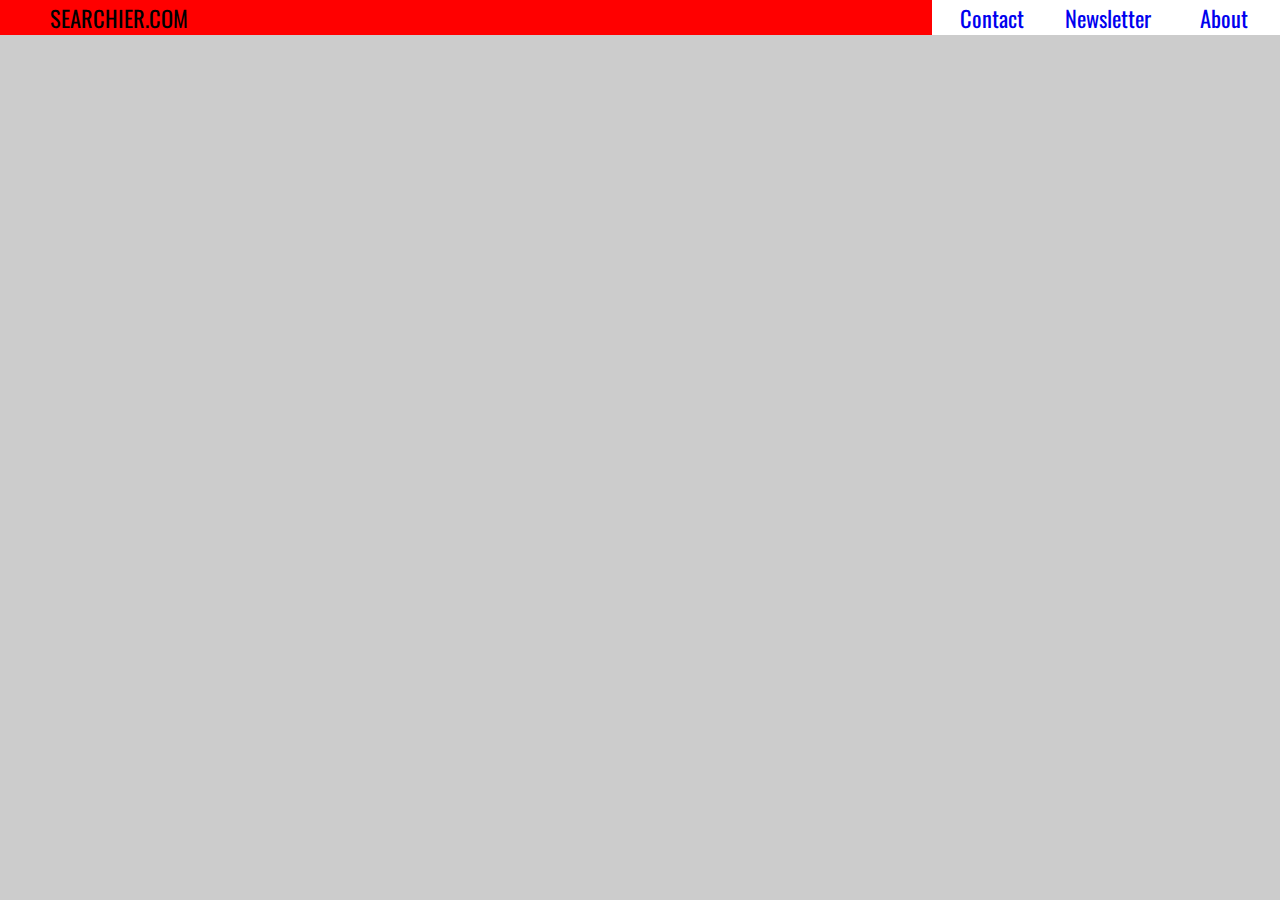
<file: index.html>
<!DOCTYPE html>
<html>

<head>

  <meta charset="UTF-8">

  <title>CodePen - Simple Responsive Horizontal Navigation </title>

  <link href="http://fonts.googleapis.com/css?family=Oswald" rel="stylesheet" type="text/css">

    <link rel="stylesheet" href="css/style.css">

</head>

<body>

  <body class="news">
  <header class="head">

    <div class="nav">

      <ul>
        <li class="main">SEARCHIER.COM</li>

        <li class="right"><a href="#">About</a></li>
        <li class="right"><a href="#">Newsletter</a></li>
        <li class="right"><a href="#">Contact</a></li>
      </ul>
    </div>
  </header>
</body>

</body>

</html>
</file>
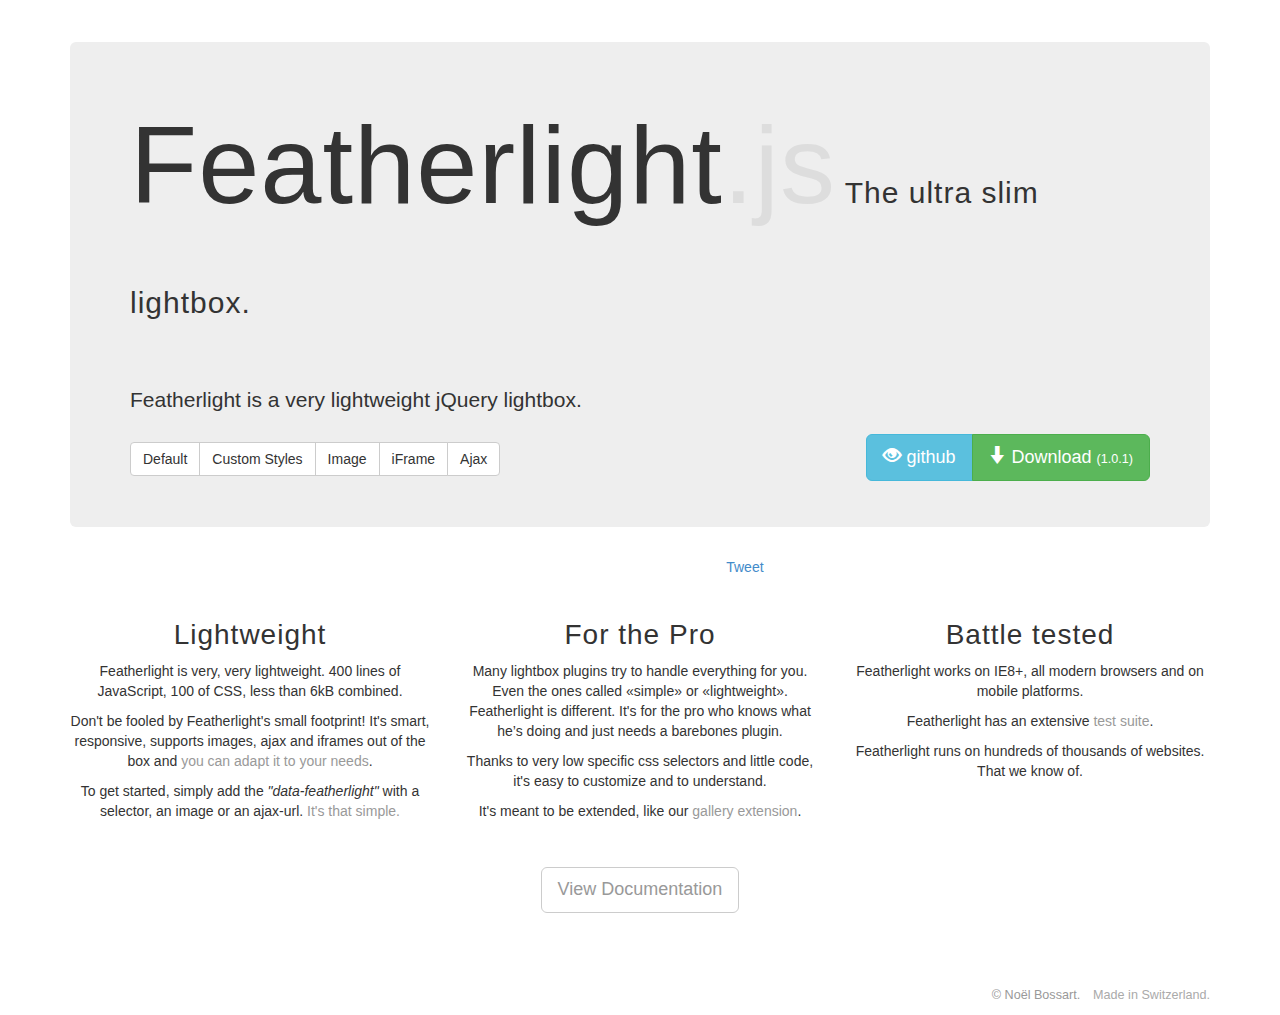
<file: sites/all/themes/searchify/featherlight-1.0.1/src/index.html>
<!DOCTYPE html>
<html>
	<head>
		<meta http-equiv="content-type" content="text/html; charset=UTF-8" />
		<title>Featherlight – The ultra slim jQuery lightbox.</title>
		<link href="../assets/stylesheets/bootstrap.min.css" rel="stylesheet" />
		<link type="text/css" rel="stylesheet" href="featherlight.css" title="Featherlight Styles" />
		<style type="text/css">
			@media all {
				.lightbox { display: none; }
				.fl-page h1,
				.fl-page h3,
				.fl-page h4 {
					font-family: 'HelveticaNeue-UltraLight', 'Helvetica Neue UltraLight', 'Helvetica Neue', Arial, Helvetica, sans-serif;
					font-weight: 100;
					letter-spacing: 1px;
				}
				.fl-page h1 { font-size: 110px; margin-bottom: 0.5em; }
				.fl-page h1 i { font-style: normal; color: #ddd; }
				.fl-page h1 span { font-size: 30px; color: #333;}
				.fl-page h3 { text-align: right; }
				.fl-page h3 { font-size: 15px; }
				.fl-page h4 { font-size: 2em; }
				.fl-page .jumbotron { margin-top: 2em; }
				.fl-page .doc { margin: 2em 0;}
				.fl-page .btn-download { float: right; }
				.fl-page .btn-default { vertical-align: bottom; }

				.fl-page .btn-lg span { font-size: 0.7em; }
				.fl-page .footer { margin-top: 3em; color: #aaa; font-size: 0.9em;}
				.fl-page .footer a { color: #999; text-decoration: none; margin-right: 0.75em;}
				.fl-page .github { margin: 2em 0; }
				.fl-page .github a { vertical-align: top; }
				.fl-page .marketing a { color: #999; }

				/* override default feather style... */
				.fixwidth {
					background: rgba(256,256,256, 0.8);
				}
				.fixwidth .featherlight-content {
					width: 500px;
					padding: 25px;
					color: #fff;
					background: #111;
				}
				.fixwidth .featherlight-close {
					color: #fff;
					background: #333;
				}

			}
			@media(max-width: 768px){
				.fl-page h1 span { display: block; }
				.fl-page .btn-download { float: none; margin-bottom: 1em; }
			}
		</style>
	</head>
	<body class="fl-page">
		<div class="container">
			<div class="jumbotron">
				<h1>Featherlight<i>.js</i><span> The ultra slim lightbox.</span></h1>
				<p class="lead">Featherlight is a very lightweight jQuery lightbox.</p>
				<div class="btn-group btn-download">
					<a class="btn btn-lg btn-info" href="https://github.com/noelboss/featherlight/">
						<i class="glyphicon glyphicon-eye-open"></i>
						github
					</a>
					<a class="btn btn-lg btn-success" href="https://github.com/noelboss/featherlight/archive/master.zip">
						<i class="glyphicon glyphicon-arrow-down"></i>
						Download <span>(1.0.1)</span>
					</a>
				</div>
				<div class="btn-group">
					<a class="btn btn-default" href="#" data-featherlight="#fl1">Default</a>
					<a class="btn btn-default" href="#" data-featherlight="#fl2" data-featherlight-variant="fixwidth">Custom Styles</a>
					<a class="btn btn-default" href="../assets/images/droplets.jpg" data-featherlight="image">Image</a>
					<a class="btn btn-default" href="#" data-featherlight="#fl3">iFrame</a>
					<a class="btn btn-default" href="index.html .ajaxcontent" data-featherlight="ajax">Ajax</a>
				</div>
			</div>
			<div class="row github text-center">
				<iframe class="github-btn" src="http://ghbtns.com/github-btn.html?user=noelboss&amp;repo=Featherlight&amp;type=watch&amp;count=true" allowtransparency="true" frameborder="0" scrolling="0" width="100px" height="20px"></iframe>
				<iframe class="github-btn" src="http://ghbtns.com/github-btn.html?user=noelboss&amp;repo=Featherlight&amp;type=fork&amp;count=true" allowtransparency="true" frameborder="0" scrolling="0" width="102px" height="20px"></iframe>
				<a href="https://twitter.com/share" class="twitter-share-button" data-counturl="noelboss.github.io/featherlight/" data-url="http://bit.ly/1hsLGpp" data-text="Featherlight – The ultra slim, responsive jQuery lightbox. It handles images, iFrames, inline- and ajax-content!
> " data-hashtags="#lightbox,#featherlight,#jQuery,#gallery,#responsive" data-dnt="true">Tweet</a>
				<script>!function(d,s,id){var js,fjs=d.getElementsByTagName(s)[0],p=/^http:/.test(d.location)?'http':'https';if(!d.getElementById(id)){js=d.createElement(s);js.id=id;js.src=p+'://platform.twitter.com/widgets.js';fjs.parentNode.insertBefore(js,fjs);}}(document, 'script', 'twitter-wjs');</script>
			</div>
			<div class="row marketing text-center">
				<div class="col-lg-4">
					<h4>Lightweight</h4>
					<p>
						Featherlight is very, very lightweight. 400 lines of JavaScript, 100 of CSS, less than 6kB combined.
					</p>
					<p>
						Don't be fooled by Featherlight's small footprint! It's smart, responsive, supports images, ajax and iframes out of the box and <a href="https://github.com/noelboss/featherlight/#configuration">you can adapt it to your needs</a>.
					</p>
					<p>
						To get started, simply add the <em>"data-featherlight"</em> with a selector, an image or an ajax-url. <a href="https://github.com/noelboss/featherlight/#usage">It's that simple.</a>
					</p>
				</div>

				<div class="col-lg-4">
					<h4>For the Pro</h4>
					<p>
						Many lightbox plugins try to handle everything for you. Even the ones called «simple» or «lightweight». Featherlight is different. It's for the pro who knows what he’s doing and just needs a barebones plugin.
					</p>
					<p>
						Thanks to very low specific css selectors and little code, it's easy to customize and to understand.
					</p>
					<p>
						It's meant to be extended, like our <a href="http://noelboss.github.io/featherlight/gallery.html">gallery extension</a>.
					</p>
				</div>
				<div class="col-lg-4">
					<h4>Battle tested</h4>
					<p>
						Featherlight works on IE8+, all modern browsers and on mobile platforms.
					</p>
					<p>
						Featherlight has an extensive <a href="https://travis-ci.org/noelboss/featherlight">test suite</a>.
					</p>
					<p>
						Featherlight runs on hundreds of thousands of websites. That we know of.
					</p>
				</div>
			</div>

			<div class="row marketing text-center">
				<div class="col-lg-3">
				</div>
				<div class="col-lg-6">
					<a class="doc btn btn-lg btn-default" href="https://github.com/noelboss/featherlight/#installation">
						View Documentation
					</a>
				</div>
				<div class="col-lg-3">
				</div>
			</div>
			<div class="footer text-right">
				<p><a href="//noelboss.com">&copy; Noël Bossart.</a> Made in Switzerland.</p>
			</div>
		</div>

		<div class="lightbox" id="fl1">
			<h2>Featherlight Default</h2>
			<p>
				This is a default featherlight lightbox.<br>
				It's flexible in height and width.<br>
				Everything that is used to display and style the box can be found in the <a href="https://github.com/noelboss/featherlight/blob/master/src/featherlight.css">featherlight.css</a> file which is pretty simple.</p>
		</div>

		<div class="lightbox" id="fl2">
			<h2>Featherlight with custom styles</h2>
			<p>It's easy to override the styling of Featherlight. All you need to do is specify an additional class in the data-featherlight-variant of the triggering element. This class will be added and you can then override everything. You can also reset all CSS: <em>$('.special').featherlight({ resetCss: true });</em>
			</p>
		</div>

		<iframe class="lightbox" src="//player.vimeo.com/video/33110953" width="500" height="281" id="fl3" style="border:none;" webkitallowfullscreen mozallowfullscreen allowfullscreen></iframe>

		<div class="ajaxcontent lightbox">
			<h2>This Ligthbox was loaded using ajax</h2>
			<p>With <a href="https://github.com/noelboss/featherlight/#installation">little code</a>, you can build lightboxes that use custom content loaded with ajax...</p>
		</div>

		<script src="../assets/javascripts/jquery-1.7.0.min.js"></script>
		<script src="featherlight.js" type="text/javascript" charset="utf-8"></script>

		<script>
			(function(i,s,o,g,r,a,m){i['GoogleAnalyticsObject']=r;i[r]=i[r]||function(){
			(i[r].q=i[r].q||[]).push(arguments)},i[r].l=1*new Date();a=s.createElement(o),
			m=s.getElementsByTagName(o)[0];a.async=1;a.src=g;m.parentNode.insertBefore(a,m)
			})(window,document,'script','//stats.g.doubleclick.net/dc.js','ga');

			ga('create', 'UA-5342062-6', 'noelboss.github.io');
			ga('send', 'pageview');
		</script>
	</body>
</html>
</file>
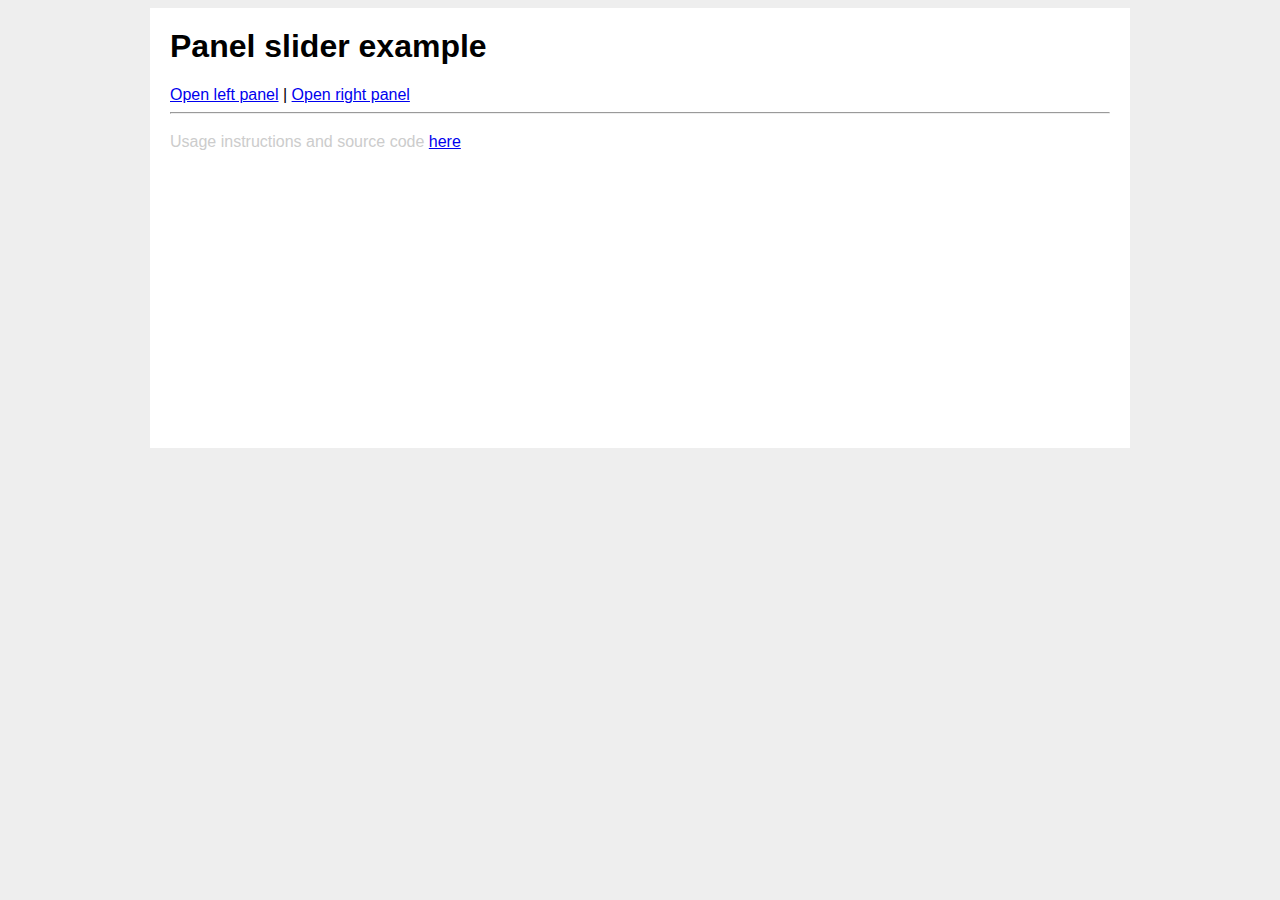
<file: slider_thing/example.html>
<!DOCTYPE HTML>
<html lang="en">
<head>
  <meta charset="UTF-8">
  <title>Panel slider example</title>
  <style type="text/css">
    body { font-family: Arial; background: #eee; }
    h1, h2 { margin-top: 0; }
    p { color: #ccc; line-height: 1.5; }
    #page { width: 940px; height: 400px; padding: 20px; margin: 0 auto; background: white; }

    .panel {
      display: none;
      width: 220px;
      padding: 20px;
      background-color: #333;
      color: #fff;
      box-shadow: inset 0 0 5px 5px #222;
    }
  </style>
</head>
<body>
  <!-- Centered page -->
  <div id="page">
    <h1>Panel slider example</h1>
    <a id="left-panel-link" href="#left-panel">Open left panel</a> |
    <a id="right-panel-link" href="#right-panel">Open right panel</a>
    <hr />
    <p>Usage instructions and source code <a href="https://github.com/eduardomb/jquery-panelslider">here</a></p>
  </div>

  <!-- Left panel -->
  <div id="left-panel" class="panel">
    <h2>Left panel</h2>
    <p>Click anywhere outside panel to close it.</p>
  </div>

  <!-- Right panel -->
  <div id="right-panel" class="panel">
    <h2>Right panel</h2>
    <p>Clicking outside this panel wont close it because <code>clickClose = false</code></p>
    <button id="close-panel-bt">Close</button>
  </div>

  <script src="http://ajax.googleapis.com/ajax/libs/jquery/1.10.2/jquery.min.js"></script>
  <script src="jquery.panelslider.min.js"></script>
  <script>
    $('#left-panel-link').panelslider();
    $('#right-panel-link').panelslider({side: 'right', clickClose: false, duration: 200 });

    $('#close-panel-bt').click(function() {
      $.panelslider.close();
    });
  </script>
</body>
</html>
</file>
<file: css/style.css>
body {
  margin: 0;
  padding: 0;
  background: #ccc;
}

.head {
  background-color: red;
  height: 35px;
}

.right {
  float: right;
  background-color: #FFFFFF;
}

.main {
  float: left;
  padding-left: 50px;
}

.nav ul {
  list-style: none;
  background-color: #444;
  text-align: center;
  padding: 0;
  margin: 0;
  .contact {
    float: right;
  }
}

.nav li {
  font-family: 'Oswald', sans-serif;
  font-size: 1.2em;
  line-height: 40px;
  height: 40px;
  border-bottom: 1px solid #888;
}

.nav a {
  text-decoration: none;
  /*color: #fff;*/
  
  display: block;
  transition: .3s background-color;
}

.nav a:hover {
  background-color: #005f5f;
}

.nav a.active {
  background-color: #fff;
  color: #444;
  cursor: default;
}

@media screen and (min-width: 600px) {
  .nav li {
    width: 120px;
    border-bottom: none;
    height: 35px;
    line-height: 35px;
    font-size: 1.4em;
  }
  /* Option 1 - Display Inline */
  
  .nav li {
    display: inline-block;
    margin-right: -4px;
  }
  /* Options 2 - Float
  .nav li {
    float: left;
  }
  .nav ul {
    overflow: auto;
    width: 600px;
    margin: 0 auto;
  }
  .nav {
    background-color: #444;
  }
  */
}
</file>
<file: sites/all/themes/searchify/featherlight-1.0.1/src/featherlight.css>
/**
 * Featherlight – ultra slim jQuery lightbox
 * Version 1.0.1 - http://noelboss.github.io/featherlight/
 *
 * Copyright 2014, Noël Raoul Bossart (http://www.noelboss.com)
 * MIT Licensed.
**/
@media all {
	.featherlight {
		display: none;

		/* dimensions: spanning the background from edge to edge */
		position:fixed;
		top: 0; right: 0; bottom: 0; left: 0;
		z-index: 2;

		/* position: centering content */
		text-align: center;

		/* insures that the ::before pseudo element doesn't force wrap with fixed width content; */
		white-space: nowrap;

		/* styling */
		cursor: pointer;
		background: #333;
		/* IE8 "hack" for nested featherlights */
		background: rgba(0, 0, 0, 0);
	}

	/* support for nested featherlights. Does not work in IE8 (use JS to fix) */
	.featherlight:last-of-type {
		background: rgba(0, 0, 0, 0.8);
	}

	.featherlight:before {
		/* position: trick to center content vertically */
		content: '';
		display: inline-block;
		height: 100%;
		vertical-align: middle;
		margin-right: -0.25em;
	}

	.featherlight .featherlight-content {
		/* make content container for positioned elements (close button) */
		position: relative;

		/* position: centering vertical and horizontal */
		text-align: left;
		vertical-align: middle;
		display: inline-block;

		/* dimensions: cut off images */
		overflow: auto;
		padding: 25px 25px 0;
		border-bottom: 25px solid transparent;

		/* dimensions: handling small or empty content */
		min-width:  30%;

		/* dimensions: handling large content */
		margin-left: 5%;
		margin-right: 5%;
		max-height: 95%;

		/* styling */
		background: #fff;
		cursor: auto;

		/* reset white-space wrapping */
		white-space: normal;
	}

	/* contains the content */
	.featherlight .featherlight-inner {
		/* make sure its visible */
		display: block;
	}

	.featherlight .featherlight-close-icon {
		/* position: centering vertical and horizontal */
		position: absolute;
		z-index: 9999;
		top: 0;
		right: 0;

		/* dimensions: 25px x 25px */
		line-height: 25px;
		width: 25px;

		/* styling */
		cursor: pointer;
		text-align: center;
		font: Arial, sans-serif;
		background: #fff; /* Set the background in case it overlaps the content */
		background: rgba(255, 255, 255, 0.3);
		color: #000;
	}


	.featherlight .featherlight-image {
		/* styling */
		width: 100%;
	}


	.featherlight-iframe .featherlight-content {
		/* removed the border for image croping since iframe is edge to edge */
		border-bottom: 0;
		padding: 0;
	}

	.featherlight iframe {
		/* styling */
		border: none;
	}
}

/* handling phones and small screens */
@media only screen and (max-width: 1024px) {
	.featherlight .featherlight-content {
		/* dimensions: maximize lightbox with for small screens */
		margin-left: 10px;
		margin-right: 10px;
		max-height: 98%;

		padding: 10px 10px 0;
		border-bottom: 10px solid transparent;
	}
}
</file>
